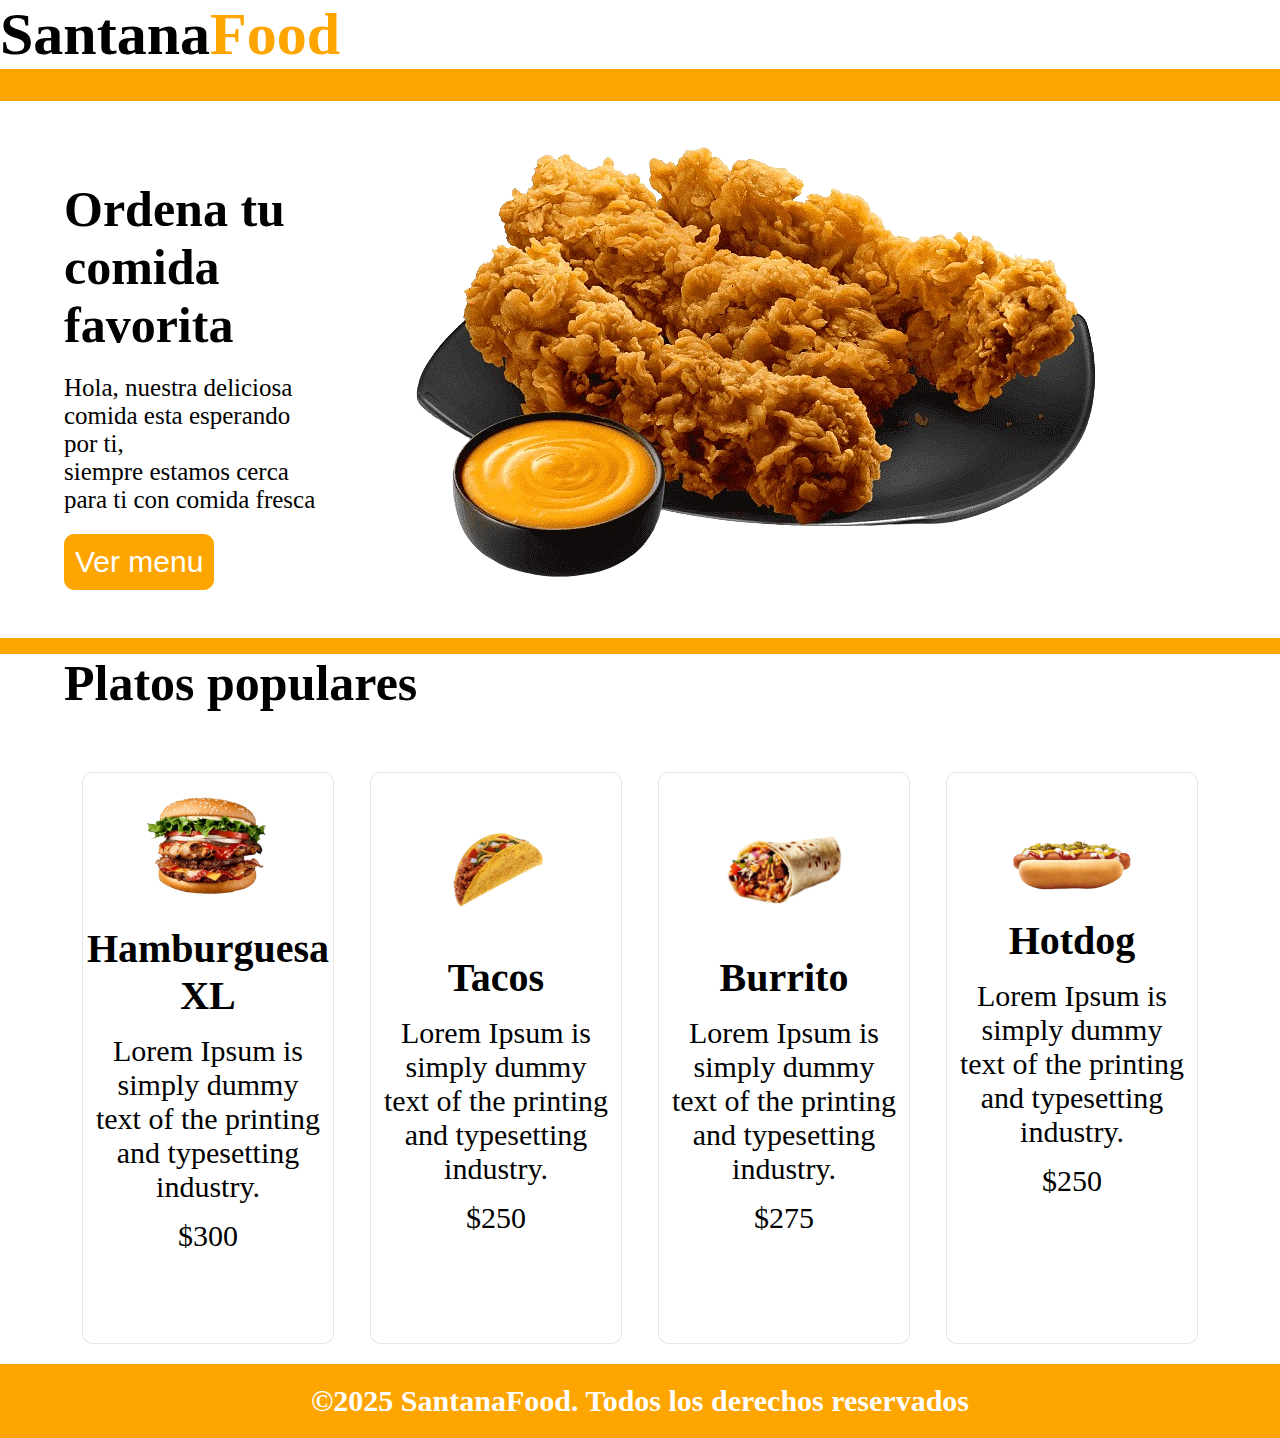
<file: index.html>
<!DOCTYPE html>
<html lang="en">
<head>
    <meta charset="UTF-8">
    <meta name="viewport" content="width=device-width, initial-scale=1.0">
    <title>SantanaFood</title>
    <link rel="stylesheet" href="styles.css">
</head>
<body>
    <header class="cabeza">
        <div class="logo">
            <a href="index.html">Santana<span>Food</span></a>
        </div>
            <nav class="navmenu">
                <ul class="navegacion">
                    <li><a href="index.html" class="nav1">Inicio</a></li>
                    <li><a href="menu.html" class="Activa">Menu</a></li>
                    <li><a href="Contacto.html" class="nav1">Contacto</a></li>
                </ul>
            </nav>
        </header>
        <hr>
        <hr>
        <main class="presentacion">
            <div class="informacion">
                <h1>Ordena tu comida favorita</h1>
                <div>
                    <p>Hola, nuestra deliciosa comida esta esperando por ti,</p>
                    <p>siempre estamos cerca para ti con comida fresca</p>
                </div>
                <div class="boton">
                    <button type="button"><a href="menu.html">Ver menu</a></button>
                </div>
            </div>
            <div class="imagenprincipal">
                <img src="Imagenes/imagen 1.png" alt="Imagen presentacion">
            </div>
        </main>
        <hr>
        <div class="comida">
            <h2 class="comidatitulo">Platos populares</h2>
            <div class="platos">
                <article class="plato">
                    <img src="Imagenes/hamburrrguesa.png" alt="Hamburguesa">
                    <h3>Hamburguesa XL</h3>
                    <p>Lorem Ipsum is simply dummy text of the printing and typesetting industry.</p>
                    <div class="plato--info">
                        <p>$300</p>
                    </div>                  
                </article>
                <article class="plato">
                    <img src="Imagenes/taquitoo.png" alt="Taco">
                    <h3>Tacos</h3>
                    <p>Lorem Ipsum is simply dummy text of the printing and typesetting industry.</p>
                    <div class="plato--info">
                        <p>$250</p>
                    </div>                    
                </article>
                <article class="plato">
                    <img src="Imagenes/burrito.png" alt="burrito">
                    <h3>Burrito</h3>
                    <p>Lorem Ipsum is simply dummy text of the printing and typesetting industry.</p>
                    <div class="plato--info">
                        <p>$275</p>
                    </div>                    
                </article>
                <article class="plato">
                    <img src="Imagenes/hotdoog.png" alt="Hotodog">
                    <h3>Hotdog</h3>
                    <p>Lorem Ipsum is simply dummy text of the printing and typesetting industry.</p>
                    <div class="plato--info">
                        <p>$250</p>
                    </div>                    
                </article>
            </div>
        </div>
    </div>
    <footer>
        <div class="piedepagina">
    <p>&copy;2025 SantanaFood. Todos los derechos reservados</p>
    </footer>
</body>
</html>
</file>
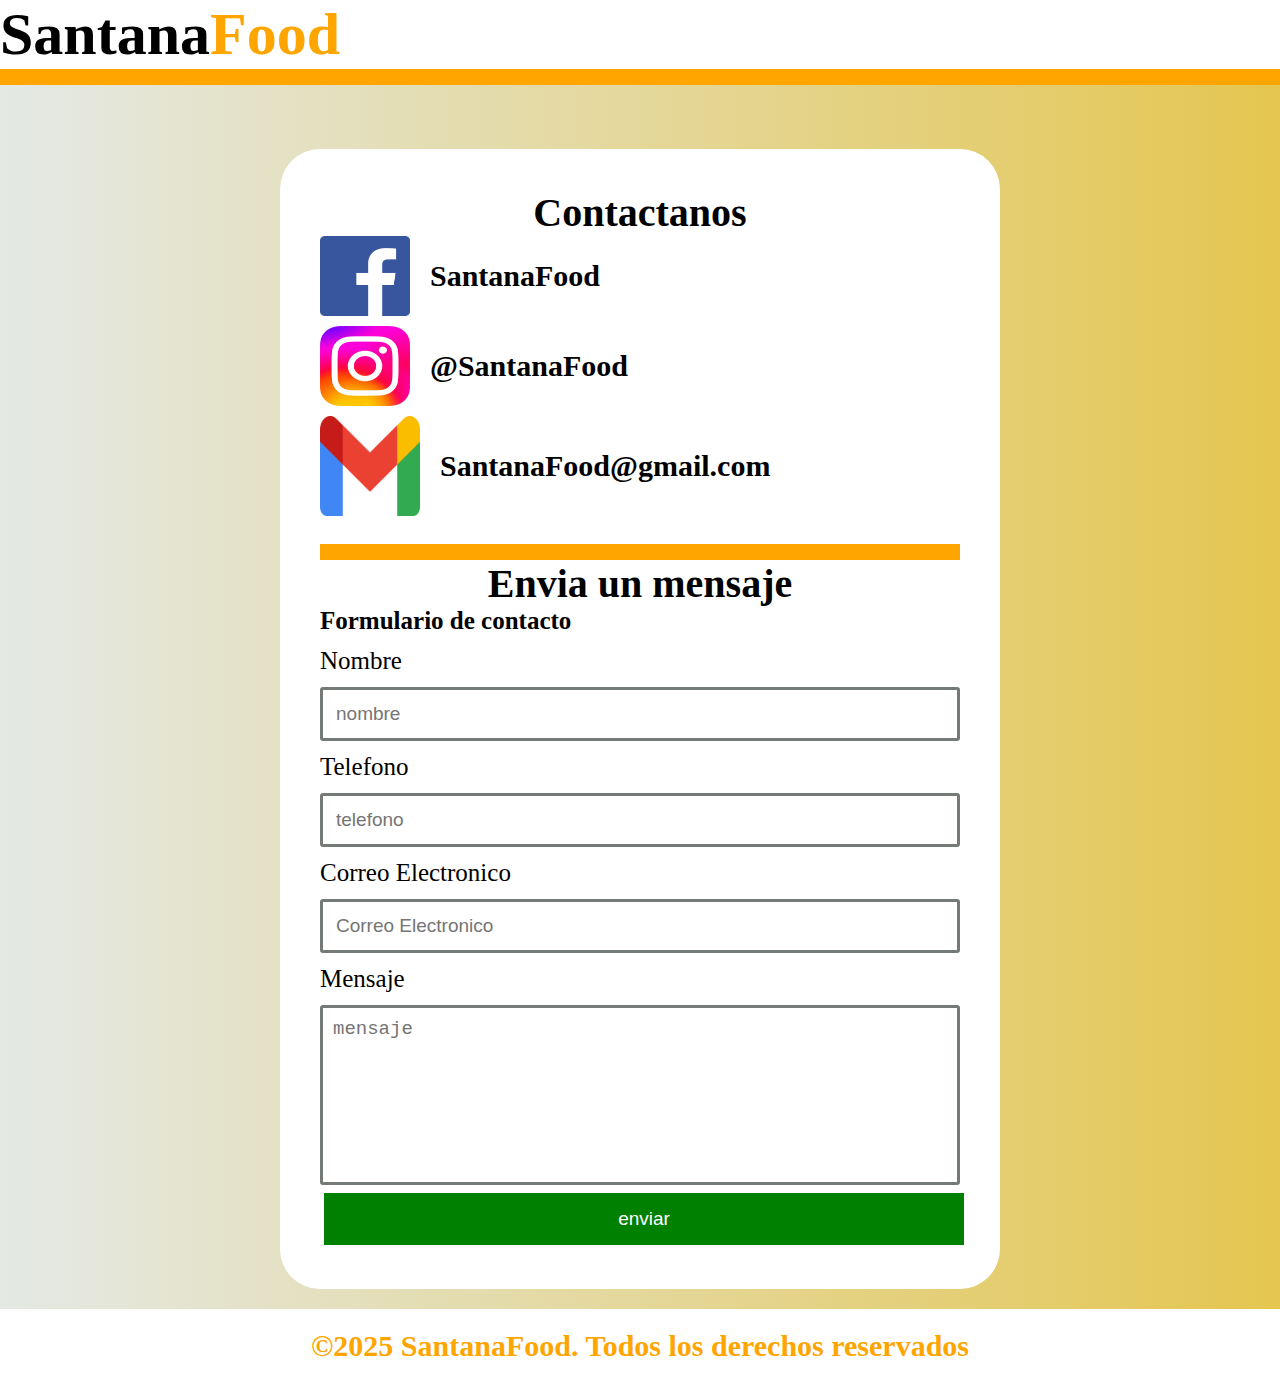
<file: Contacto.html>
<!DOCTYPE html>
<html lang="en">
<head>
    <meta charset="UTF-8">
    <meta name="viewport" content="width=device-width, initial-scale=1.0">
    <title>Contactanos</title>
    <link rel="stylesheet" href="Contacto.css">
</head>
<body>
    <header class="cabeza">
        <div class="logo">
            <a href="index.html">Santana<span>Food</span></a>
        </div>
            <nav class="navmenu">
                <ul class="navegacion">
                    <li><a href="index.html" class="nav1">Inicio</a></li>
                    <li><a href="menu.html" class="Activa">Menu</a></li>
                    <li><a href="Contacto.html" class="nav1">Contacto</a></li>
                </ul>
            </nav>
        </header>
        <hr>
    <section class="pag">
    <h1>Contactanos</h1>
    <div class="feibuk">
    <img src="Imagenes/facebook.png" alt="facebook" class="feibuke">
    <p>SantanaFood</p>
    </div>
    <div class="intaglam">
    <img src="Imagenes/intagram.png" alt="intagram" class="intagramer">
    <p>@SantanaFood</p>
    </div>
    <div class="gamil">
    <img src="Imagenes/gmail.png" alt="gmail" class="gmailf">
    <p>SantanaFood@gmail.com</p>
    </div>
    <br>
    <hr>
     <h2>Envia un mensaje</h2>
    <div class="form">
        <h3>Formulario de contacto</h3>
        <div class="page">
            <form action="">
         <label for="nombre">Nombre</label>
         <input type="text" placeholder="nombre">
         <label for="Telefono">Telefono</label>
         <input type="tel" placeholder="telefono">
         <label for="Correo Electronico">Correo Electronico</label>
         <input type="email" placeholder="Correo Electronico">
         <label for="Mensaje">Mensaje</label>
         <textarea name="Mensaje" rows="7" placeholder="mensaje"></textarea>
         <button>enviar</button>
        </div>
    </section>
    <footer>
        <div class="piedepagina">
    <p>&copy;2025 SantanaFood. Todos los derechos reservados</p>
    </footer>
</body>
</html>
</file>
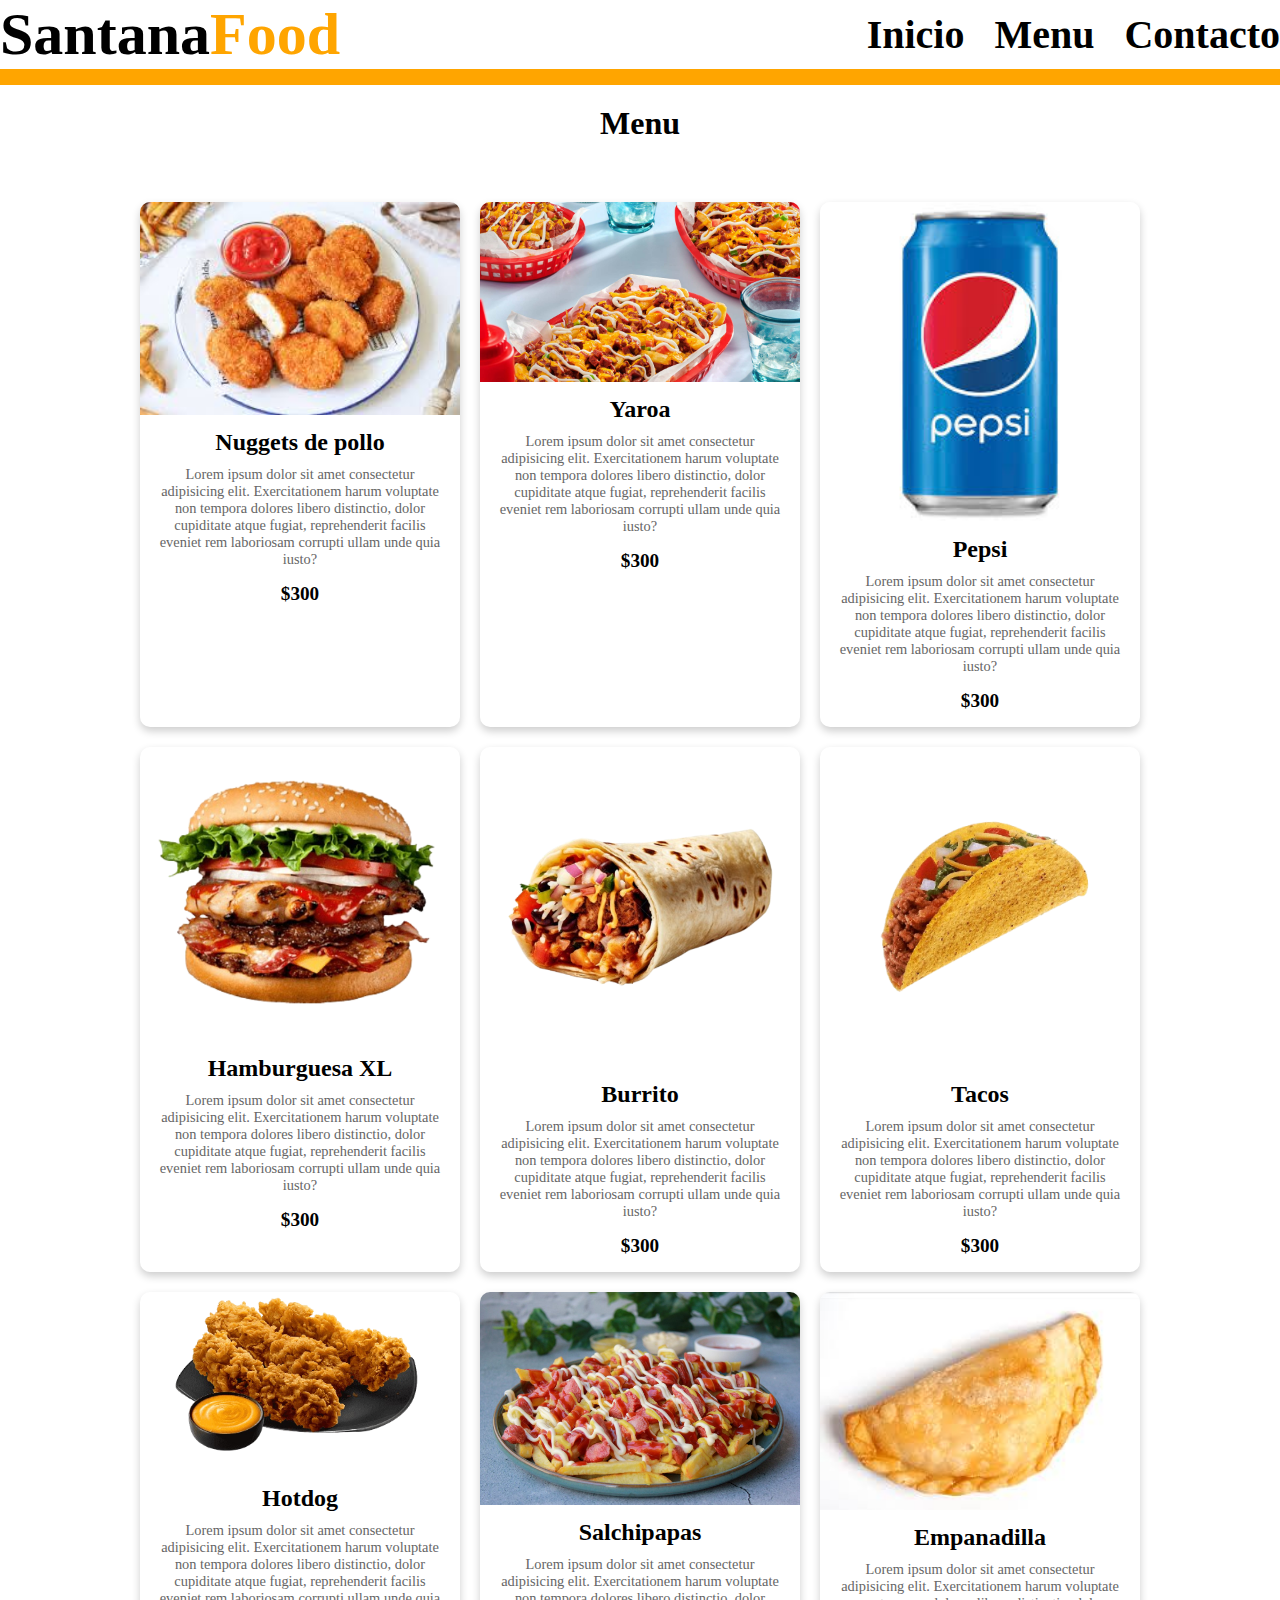
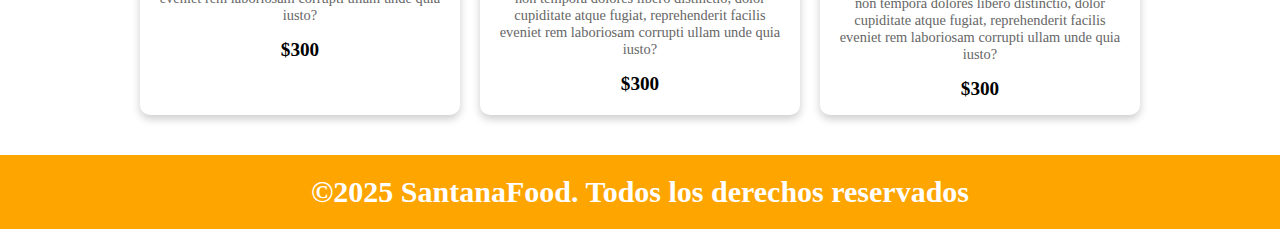
<file: menu.html>
<!DOCTYPE html>
<html lang="en">
<head>
    <meta charset="UTF-8">
    <meta name="viewport" content="width=device-width, initial-scale=1.0">
    <title>Menu</title>
    <link rel="stylesheet" href="menu.css">
</head>
<body>
    <header class="cabeza">
        <div class="logo">
            <a href="index.html">Santana<span>Food</span></a>
        </div>
            <nav class="navmenu">
                <ul class="navegacion">
                    <li><a href="index.html" class="nav1">Inicio</a></li>
                    <li><a href="menu.html" class="Activa">Menu</a></li>
                    <li><a href="Contacto.html" class="nav1">Contacto</a></li>
                </ul>
            </nav>
        </header>
        <hr>
    <h1>Menu</h1>
    <div class="pagina">
    <div class="menu">
    <img src="Imagenes/nuggets de pollo.jpg" alt="nuggets de pollo">
    <h2>Nuggets de pollo</h2>
    <p>Lorem ipsum dolor sit amet consectetur adipisicing elit. Exercitationem harum voluptate non tempora dolores libero distinctio, dolor cupiditate atque fugiat, reprehenderit facilis eveniet rem laboriosam corrupti ullam unde quia iusto?</p>
    <div class="precio">$300</div>
    </div>
    <div class="menu">
    <img src="Imagenes/yaroa.jpg" alt="Yaroa">
    <h2>Yaroa</h2>
    <p>Lorem ipsum dolor sit amet consectetur adipisicing elit. Exercitationem harum voluptate non tempora dolores libero distinctio, dolor cupiditate atque fugiat, reprehenderit facilis eveniet rem laboriosam corrupti ullam unde quia iusto?</p>
    <div class="precio">$300</div>
    </div>
    <div class="menu">
    <img src="Imagenes/pepsi.jpg" alt="Pepsi">
    <h2>Pepsi</h2>
    <p>Lorem ipsum dolor sit amet consectetur adipisicing elit. Exercitationem harum voluptate non tempora dolores libero distinctio, dolor cupiditate atque fugiat, reprehenderit facilis eveniet rem laboriosam corrupti ullam unde quia iusto?</p>
    <div class="precio">$300</div>
    </div>
    <div class="menu">
    <img src="Imagenes/hamburrrguesa.png" alt="Hamburguesa">
    <h2>Hamburguesa XL</h2>
    <p>Lorem ipsum dolor sit amet consectetur adipisicing elit. Exercitationem harum voluptate non tempora dolores libero distinctio, dolor cupiditate atque fugiat, reprehenderit facilis eveniet rem laboriosam corrupti ullam unde quia iusto?</p>
    <div class="precio">$300</div>
    </div>
    <div class="menu">
    <img src="Imagenes/burrito.png" alt="burrito">
    <h2>Burrito</h2>
    <p>Lorem ipsum dolor sit amet consectetur adipisicing elit. Exercitationem harum voluptate non tempora dolores libero distinctio, dolor cupiditate atque fugiat, reprehenderit facilis eveniet rem laboriosam corrupti ullam unde quia iusto?</p>
    <div class="precio">$300</div>
    </div>
    <div class="menu">
    <img src="Imagenes/taquitoo.png" alt="Taco">
    <h2>Tacos</h2>
    <p>Lorem ipsum dolor sit amet consectetur adipisicing elit. Exercitationem harum voluptate non tempora dolores libero distinctio, dolor cupiditate atque fugiat, reprehenderit facilis eveniet rem laboriosam corrupti ullam unde quia iusto?</p>
    <div class="precio">$300</div>
    </div>
    <div class="menu">
    <img src="Imagenes/imagen 1.png" alt="Hot dog">
    <h2>Hotdog</h2>
    <p>Lorem ipsum dolor sit amet consectetur adipisicing elit. Exercitationem harum voluptate non tempora dolores libero distinctio, dolor cupiditate atque fugiat, reprehenderit facilis eveniet rem laboriosam corrupti ullam unde quia iusto?</p>
    <div class="precio">$300</div>
    </div>
    <div class="menu">
    <img src="Imagenes/salchipapa.jpg" alt="salchipapa">
    <h2>Salchipapas</h2>
    <p>Lorem ipsum dolor sit amet consectetur adipisicing elit. Exercitationem harum voluptate non tempora dolores libero distinctio, dolor cupiditate atque fugiat, reprehenderit facilis eveniet rem laboriosam corrupti ullam unde quia iusto?</p>
    <div class="precio">$300</div>
    </div>
    <div class="menu">
    <img src="Imagenes/Empanadilla.jpg" alt="Empanadilla">
    <h2>Empanadilla</h2>
    <p>Lorem ipsum dolor sit amet consectetur adipisicing elit. Exercitationem harum voluptate non tempora dolores libero distinctio, dolor cupiditate atque fugiat, reprehenderit facilis eveniet rem laboriosam corrupti ullam unde quia iusto?</p>
    <div class="precio">$300</div>
    </div>
    </div>
    </div>
    <footer>
        <div class="piedepagina">
    <p>&copy;2025 SantanaFood. Todos los derechos reservados</p>
    </footer>
</body>
</html>
</file>
<file: styles.css>
*{
    margin: 0;
    padding: 0;
}

.cabeza{
    margin-inline: auto;
    display: flex;
    align-items: center;
    justify-content: space-between;
    gap: 1240px;
}

.logo{
    font-size: 60px;
    font-weight: 900;
}

.logo span{
    color: orange;
}

.logo a{
    text-decoration: none;
    color: black;
}

.navegacion a:hover{
    color: #ffffff;
    background-color: orange;
    border-radius: 2px;
    padding: 8px;
}


.navegacion{
    list-style: none;
    display: flex;
    gap: 30px;
}

.navegacion a{
    text-decoration: none;
    color: black;
    font-weight: 600;
    font-size: 40px;

}

.presentacion{
    justify-content: space-between;
    padding-top: 30px;
    align-items: center;
    margin-inline: auto;
    display: flex;
    width: 90%;
}

.informacion{
    display: flex;
    text-align: center;
    flex-direction: column;
    gap: 20px;
    text-align: start;
    align-items: flex-start;
    font-size: 25px;
}

.boton button{
padding: 10px;
background-color: orange;
border: 1px solid orange;
border-radius: 10px;
font-size: 30px;
}

.boton a{
    text-decoration: none;
    color: white;
}

.boton button:hover{
    cursor: pointer;

}

.imagenprincipal{
    max-width: 900px;
}

.navegacion a:hover{
    color: #ffffff;
    background-color: orange;
    border-radius: 2px;
    padding: 8px;
}

.imagen1{
    width: 900px;
    padding-top: 30px;
}

.comida{
    width: 90%;
    margin-inline:auto;
}
.platos{
    display: grid;
}

.platos{
     grid-template-columns: 1fr 1fr 1fr 1fr;
}
.comida--titulo{
    text-align: center;
    font-size: 50px;
}
.comidatitulo{
    text-align: start;
}

h2{
    font-size: 50px;
}

.plato{
    width: 80%;
    margin-inline:auto;
    margin-top: 60px;
    background-color: white;
    padding: 10px;
    padding-bottom: 90px;
    display: flex;
    flex-direction: column;
    align-items: center;
    justify-content: center;
    gap: 15px;
    text-align: center;
    border-radius: 10px;
    border: 1px solid #c4c4c46d;
}
.plato img{
width: 300px;
width: 60%;
}

h3{
    font-size: 40px;
}

.plato p{
font-size: 30px;
color: black;
}
.desc{
    width: 100%;
    display: flex; 
    align-items: center;
    gap: 30px;
    justify-content: space-between;
}

.plato--info{
    text-align: center;
}

.descp{
    font-weight: 900;
}
.desc button{
    background-color: orange;
    color: white;
    font-weight: 900;
    padding: 5px 12px;
    border-radius: 50%;
    font-size: 25px;
}
.desc button:hover{
    cursor: pointer;
}

hr{
    border: 8px solid orange;
}

body{
    margin: 0;
    padding: 0;
    min-height: 100vh;
    display: flex;
    flex-direction: column;
}


footer{
    background-color: orange;
    color: #000000;
    padding: 20px 0;
    bottom: 0;
    width: 100%;
    display: flex;
    margin-top: 20px;
    justify-content: center;
}

footer p{
font-weight: bold;
color: white;
font-size: 30px;
}
</file>
<file: Contacto.css>
*{
    margin: 0;
    padding: 0;
}

.cabeza{
    margin-inline: auto;
    display: flex;
    align-items: center;
    justify-content: space-between;
    gap: 1240px;
    background-color: white;
}

.logo{
    font-size: 60px;
    font-weight: 900;
}

.logo span{
    color: orange;
}

.logo a{
    text-decoration: none;
    color: black;
}

.navegacion a:hover{
    color: #ffffff;
    background-color: orange;
    border-radius: 2px;
    padding: 8px;
}


.navegacion{
    list-style: none;
    display: flex;
    gap: 30px;
}

.navegacion a{
    text-decoration: none;
    color: black;
    font-weight: 600;
    font-size: 40px;
}

hr{
    border: 8px solid orange;
}

h1{
    font-size: 40px;
    text-align: center;
}

.activa{
    background-color: #04aa6d;
}

body{
    background-image: linear-gradient(to right, #e4e9e5, #e4c650);
}

.pag{
    width: 50%;
    margin: 5% auto 5px;
    border-radius: 40px;
    padding: 40px;
    background-color: white;
}

.intaglam{
    display: flex;
    align-items: center;
    justify-content: flex-start;
    gap: 20px;
    margin: 0px 0px 10px 0px;
    font-size: 30px;
    font-weight: bold;
}

.intagramer{
    width: 90px;
    height: 80px;
}

.feibuk{
    display: flex;
    align-items: center;
    justify-content: flex-start;
    gap: 20px;
    margin: 0px 0px 10px 0px;
    font-size: 30px;
    font-weight: bold;
}

.feibuke{
    width: 90px;
    height: 80px;
}
.feibuk{
    display: flex;
    align-items: center;
    justify-content: flex-start;
    gap: 20px;
    margin: 0px 0px 10px 0px;
    font-size: 30px;
    font-weight: bold;
}

.feibuke{
    width: 90px;
    height: 80px;
}

.gamil{
    display: flex;
    align-items: center;
    justify-content: flex-start;
    gap: 20px;
    margin: 0px 0px 10px 0px;
    font-size: 30px;
    font-weight: bold;
}

.gmailf{
    width: 100px;
    height: 100px;
}

input[type=text]{
    width: 100%;
    border: 3px solid #747b76;
    box-sizing: border-box;
    resize: none;
    border-radius: 3px;
    padding: 13px;
    font-size: 19px;
}

label{
    display: inline-block;
    padding: 12px 12px 12px 0px;
    font-size: 25px;
}

input[type=tel]{
    width: 100%;
    border: 3px solid #747b76;
    box-sizing: border-box;
    resize: none;
    border-radius: 3px;
    padding: 13px;
    font-size: 19px;
}

input[type=email]{
    box-sizing: border-box;
    resize: none;
    padding: 13px;
    border-radius: 3px;
    width: 100%;
    border: 3px solid #747b76;
    font-size: 19px;
}

textarea{
    box-sizing: border-box;
    resize: none;
    padding: 10px;
    border-radius: 3px;
    width: 100%;
    border: 3px solid #747b76;
    font-size: 19px;

}

button{
    background-color: green;
    border: none;
    color: white;
    padding: 15px;
    margin:  4px;
    width: 100%;
    cursor: pointer;
    font-size: 19px;
   }
   
   input[type=button]:hover{
       background-color: green;
   }

   h2{
    text-align: center;
    font-size: 40px;
   }

   h3{
    font-size: 25px;
   }

   footer{
    background-color: rgb(255, 255, 255);
    padding: 20px 0;
    bottom: 0;
    width: 100%;
    display: flex;
    margin-top: 20px;
    justify-content: center;
}

footer p{
font-weight: bold;
color: orange;
font-size: 30px;
}
</file>
<file: menu.css>
*{
    margin: 0;
    padding: 0;
}

.cabeza{
    margin-inline: auto;
    display: flex;
    align-items: center;
    justify-content: space-between;
}

.logo{
    font-size: 60px;
    font-weight: 900;
}

.logo span{
    color: orange;
}

.logo a{
    text-decoration: none;
    color: black;
}

.navegacion a:hover{
    color: #ffffff;
    background-color: orange;
    border-radius: 2px;
    padding: 8px;
}


.navegacion{
    list-style: none;
    display: flex;
    gap: 30px;
}

.navegacion a{
    text-decoration: none;
    color: black;
    font-weight: 600;
    font-size: 40px;

}

hr{
    border: 8px solid orange;
}

h1 {
    color: #000000;
    text-align: center;
    margin: 20px 0;
    margin-bottom: 40px;
}

.pagina{
    display: grid;
    grid-template-columns: repeat(3, 1fr);
    gap: 20px;
    max-width: 1000px;
    margin: 0 auto;
    padding: 20px;
}

.menu {
    border-radius: 10px;
    box-shadow: 0 4px 8px rgba(0, 0, 0, 0.2);
    overflow: hidden;
    text-align: center;
}

.menu img {
    width: 100%;
    height: auto;
}

.menu h2 {
    font-size: 1.5em;
    margin: 10px 0;
}

.menu p {
    padding: 0 15px;
    font-size: 0.9em;
    color: #666;
}

.precio {
    color: #000000;
    font-weight: bold;
    margin: 15px 0;
    font-size: 1.2em;
}

footer{
    background-color: orange;
    color: #000000;
    padding: 20px 0;
    bottom: 0;
    width: 100%;
    display: flex;
    margin-top: 20px;
    justify-content: center;
}

footer p{
font-weight: bold;
color: white;
font-size: 30px;
}
</file>
